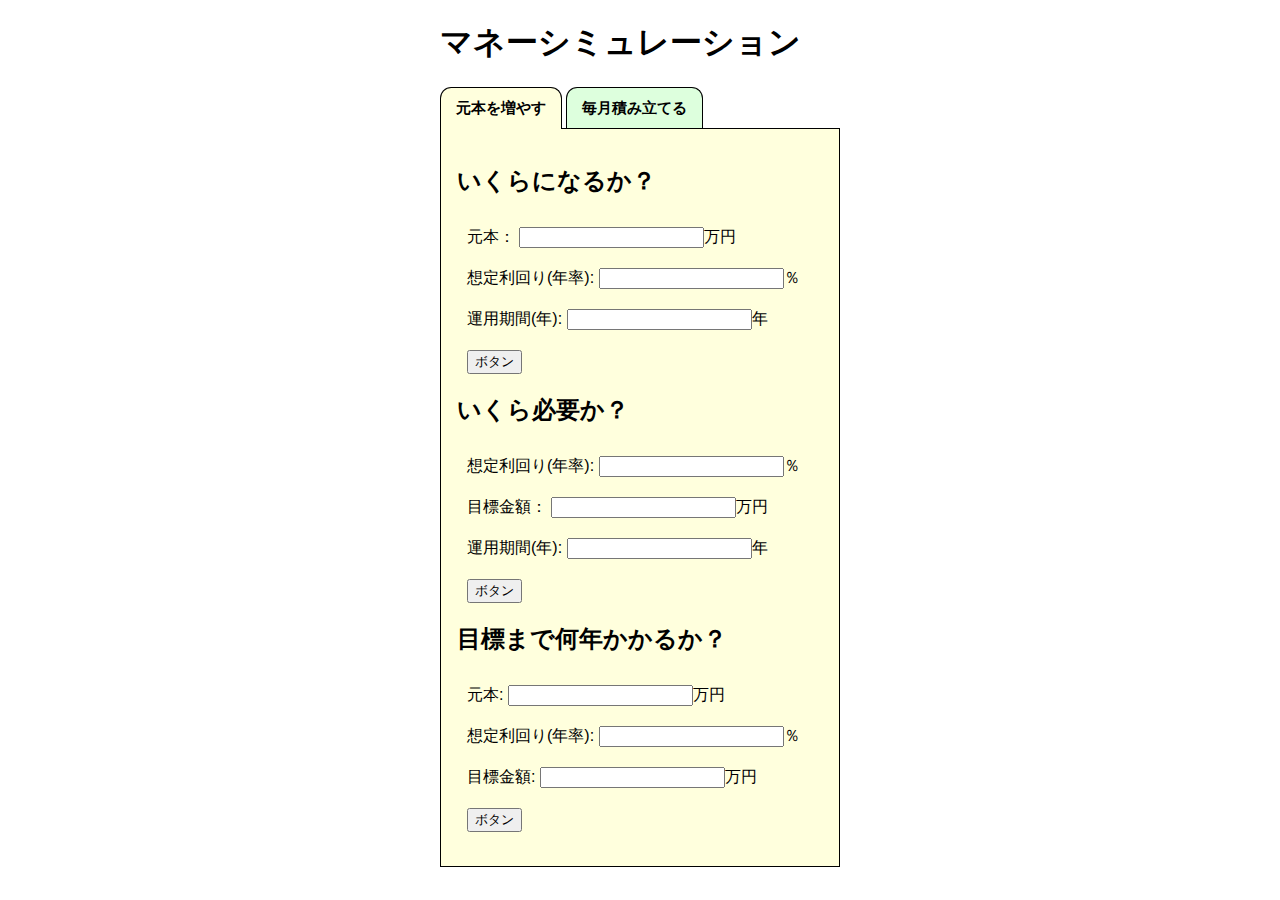
<file: index.html>
<!DOCTYPE html>
<html lang="ja">
  <head>
    <meta charset="UTF-8" />
    <meta name="viewport" content="width=device-width, initial-scale=1.0" />
    <title>Document</title>
    <link rel="stylesheet" href="style.css" />
  </head>
  <body>
    <header>
      <h1>マネーシミュレーション</h1>
    </header>
    <p id="tabcontrol">
      <a href="#tabpage1">元本を増やす</a>
      <a href="#tabpage2">毎月積み立てる</a>
    </p>
    <div id="tabbody">

      <!-- ⬇︎⬇︎⬇︎元本を増やす⬇︎⬇︎⬇ -->
      <div id="tabpage1">
        <section>
          <h2>いくらになるか？</h2>

          <label>
            元本： <input class="principal__cost" type="text" />万円
          </label>

          <label>
            想定利回り(年率): <input class="yield__cost" type="text" />％
          </label>

          <label>
            運用期間(年): <input class="period__cost" type="text" />年
          </label>

          <button class="checkButton__cost">ボタン</button>

          <p class="answer answer__cost"></p>
        </section>

        <section>
          <h2>いくら必要か？</h2>

          <label>
            想定利回り(年率): <input class="yield__need" type="text" />％
          </label>

          <label>
            目標金額： <input class="goal__need" type="text" />万円
          </label>

          <label>
            運用期間(年): <input class="period__need" type="text" />年
          </label>

          <button class="checkButton__need">ボタン</button>

          <p class="answer answer__need"></p>
        </section>

        <section>
          <h2>目標まで何年かかるか？</h2>

          <label>
            元本: <input class="principal__year" type="text" />万円
          </label>

          <label>
            想定利回り(年率): <input class="yield__year" type="text" />％
          </label>

          <label>目標金額: <input class="goal__year" type="text" />万円 </label>

          <button class="checkButton__year">ボタン</button>

          <p class="answer answer__year"></p>
        </section>
      </div>

      <!-- ⬇︎⬇︎⬇︎毎月積み立てる⬇︎⬇︎⬇︎ -->
      <div id="tabpage2">
        
        <section>
          <h2>いくらになるか？</h2>

          <label>
            毎月の積立金額: <input class="principal__month" type="text" />万円
          </label>

          <label>
            想定利回り(年率): <input class="yield__month" type="text" />％
          </label>

          <label>
            積立期間(年): <input class="number_of_periods" type="text" />年 
          </label>

          <button class="checkButton__month">
            ボタン
          </button>

          <p class="answer answer__month"></p>
        </section>


        <section>
          <h2>毎月いくら積立が必要か？</h2>

          <label>
            想定利回り(年率): <input class="yield__month__need" type="text" />％
          </label>

          <label>
            目標金額: <input class="goal__month__need" type="text" />万円 
          </label>

          <label>
            積立期間(年): <input class="number_of_periods__need" type="text" />年 
          </label>

          <button class="checkButton__month__need">
            ボタン
          </button>

          <p class="answer answer__month__need"></p>
        </section>


        <section>
          <h2>目標まで何年かかるか？</h2>

          <label>
            毎月の積立金額: <input class="principal__month__year" type="text" />万円
          </label>

          <label>
            想定利回り(年率): <input class="yield__month__year" type="text" />％
          </label>

          <label>
            目標金額: <input class="goal__month__year" type="text" />万円 
          </label>

          <button class="checkButton__month__year">ボタン</button>

          <p class="answer answer__month__year"></p>
        </section>


      </div>

    </div>
  </body>

  <script src="main.js"></script>
  <script src="tabs.js"></script>
</html>
</file>
<file: style.css>
body {
  font-family: "Helvetica Neue",
    Arial,
    "Hiragino Kaku Gothic ProN",
    "Hiragino Sans",
    Meiryo,
    sans-serif;
  width: 400px;
  margin: 0px auto;
}

label{
  display: block;
  padding: 10px;
}

button{
  display: block;
  margin: 10px 10px;
}

.answer{
  font-size: large;
  color: blue;
  font-weight: bold;
}




/* ▼タブ */
#tabcontrol a {
  display: inline-block;            /* インラインブロック化 */
  border-width: 1px 1px 0px 1px;    /* 下以外の枠線を引く */
  border-style: solid;              /* 枠線の種類：実線 */
  border-color: black;              /* 枠線の色：黒色 */
  border-radius: 0.75em 0.75em 0 0; /* 枠線の左上角と右上角だけを丸く */
  padding: 0.75em 1em;              /* 内側の余白 */
  text-decoration: none;            /* リンクの下線を消す */
  color: black;                     /* 文字色：黒色 */
  background-color: white;          /* 背景色：白色 */
  font-weight: bold;                /* 太字 */
  position: relative;               /* JavaScriptでz-indexを調整するために必要 */
  font-size: 15px;
}
/* ▼タブにマウスポインタが載った際（任意） */
#tabcontrol a:hover {
  text-decoration: underline;   /* リンクの下線を引く */
}
/* ▼タブの中身 */
#tabbody div {
  border: 1px solid black; /* 枠線：黒色の実線を1pxの太さで引く */
  margin-top: -17px;        /* 上側にあるタブと1pxだけ重ねるために「-1px」を指定 */
  padding: 1em;            /* 内側の余白量 */
  background-color: white; /* 背景色：白色 */
  position: relative;      /* z-indexを調整するために必要 */
  z-index: 0;              /* 重なり順序を「最も背面」にするため */
}
/* ▼タブの配色 */
#tabcontrol a:nth-child(1), #tabbody div:nth-child(1) { background-color: #ffffdd; }/* 1つ目のタブとその中身用の配色 */
#tabcontrol a:nth-child(2), #tabbody div:nth-child(2) { background-color: #ddffdd; }/* 2つ目のタブとその中身用の配色 */
#tabcontrol a:nth-child(3), #tabbody div:nth-child(3) { background-color: #ddddff; }/* 3つ目のタブとその中身用の配色 */


@media screen and (max-width: 780px) {

  #tabbody div {
    margin-top: -18px;
  }
  
  
}
</file>
